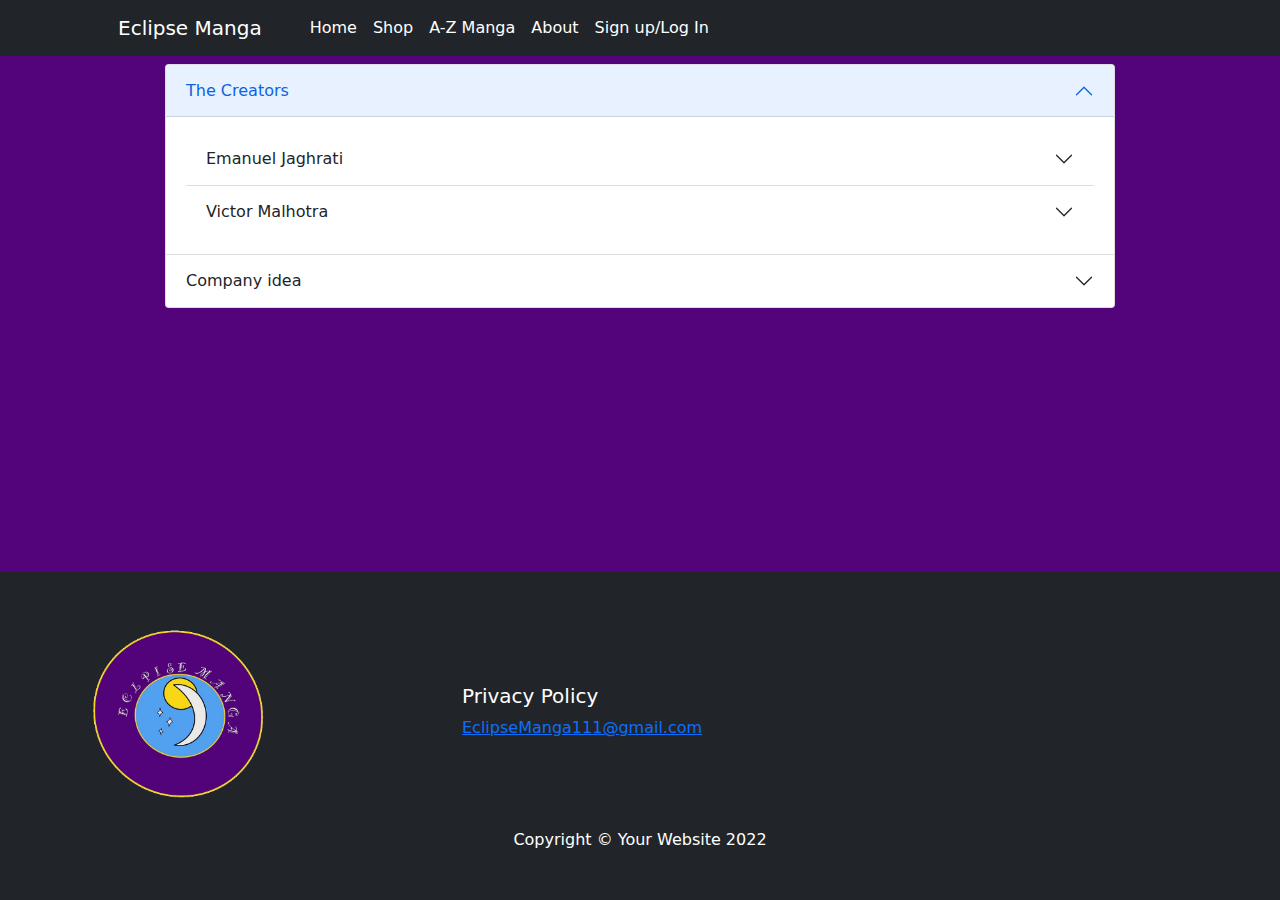
<file: about.html>
<!DOCTYPE html>
<html lang="en">

<head>
    <meta charset="utf-8" />
    <meta name="viewport" content="width=device-width, initial-scale=1, shrink-to-fit=no" />
    <meta name="description" content="" />
    <meta name="author" content="" />
    <title>Eclipse Manga reader/About us</title>
    <!-- Favicon-->
    <link rel="icon" type="image/x-icon" href="assets/favicon.ico" />
    <!-- Bootstrap-->
    <link href="https://cdn.jsdelivr.net/npm/bootstrap-icons@1.5.0/font/bootstrap-icons.css" rel="stylesheet" />
    <link href="https://cdn.jsdelivr.net/npm/bootstrap@5.1.3/dist/css/bootstrap.min.css" rel="stylesheet" integrity="sha384-1BmE4kWBq78iYhFldvKuhfTAU6auU8tT94WrHftjDbrCEXSU1oBoqyl2QvZ6jIW3" crossorigin="anonymous">
    <!-- Core theme CSS (includes Bootstrap)-->
    <link href="css/main.css" rel="stylesheet" />
</head>

<body class="d-flex flex-column min-vh-100">
    <!-- Navigation-->
    <nav class="navbar navbar-expand-lg navbar-dark bg-dark">
        <div class="container px-4 px-lg-5">
            <a class="navbar-brand" href="#!">Eclipse Manga</a>
            <button class="navbar-toggler" type="button" data-bs-toggle="collapse" data-bs-target="#navbarSupportedContent" aria-controls="navbarSupportedContent" aria-expanded="false" aria-label="Toggle navigation">
      <span class="navbar-toggler-icon"></span>
    </button>
            </button>
            <div class="collapse navbar-collapse" id="navbarSupportedContent">
                <ul class="navbar-nav me-auto mb-2 mb-lg-0 ms-lg-4">
                     <li class="nav-item">
                        <a class="nav-link active" aria-current="page" href="index.html">Home</a>
                    </li>
                    <li class="nav-item"><a class="nav-link active" href="store_homepage.html">Shop</a></li>
                    <li class="nav-item">
                        <a class="nav-link active" href="AZ_Manga.html">A-Z Manga</a>
                    </li>
                    <li class="nav-item">
                        <a class="nav-link active" href="about.html">About</a>
                    </li>
                    <li class="nav-item">
                        <a class="nav-link active" href="sign_in_log.html">Sign up/Log In</a>
                    </li>
                </ul>
                </form>
            </div>
        </div>
    </nav>
    <div class="container d-flex align-items-center justify-content-center">
        <div class="accordion py-2" id="accordionPanelsStayOpenExample" style="width:950px">
            <div class="accordion-item">
                <h2 class="accordion-header" id="panelsStayOpen-headingOne">
                    <button class="accordion-button" type="button" data-bs-toggle="collapse" data-bs-target="#panelsStayOpen-collapseOne" aria-expanded="true" aria-controls="panelsStayOpen-collapseOne">
        The Creators
      </button>
                </h2>
                <div id="panelsStayOpen-collapseOne" class="accordion-collapse collapse show" aria-labelledby="panelsStayOpen-headingOne">
                    <div class="accordion-body">
                        <div class="accordion accordion-flush" id="accordionFlushExample">
                            <div class="accordion-item">
                                <h2 class="accordion-header" id="flush-headingOne">
                                    <button class="accordion-button collapsed" type="button" data-bs-toggle="collapse" data-bs-target="#flush-collapseOne" aria-expanded="false" aria-controls="flush-collapseOne">
        Emanuel Jaghrati
      </button>
                                </h2>
                                <div id="flush-collapseOne" class="accordion-collapse collapse" aria-labelledby="flush-headingOne" data-bs-parent="#accordionFlushExample">
                                    <div class="accordion-body">
                                        The reason why i co-founded the idea with my pal Victor and made the foundation for this company. Although there were struggles we made it through the harsh times and made this playful website to also allow people to see the creations to be view and bought
                                        by the people and enjoyed by them as well.
                                    </div>
                                </div>
                            </div>
                            <div class="accordion-item">
                                <h2 class="accordion-header" id="flush-headingTwo">
                                    <button class="accordion-button collapsed" type="button" data-bs-toggle="collapse" data-bs-target="#flush-collapseTwo" aria-expanded="false" aria-controls="flush-collapseTwo">
        Victor Malhotra
      </button>
                                </h2>
                                <div id="flush-collapseTwo" class="accordion-collapse collapse" aria-labelledby="flush-headingTwo" data-bs-parent="#accordionFlushExample">
                                    <div class="accordion-body">I had went on with the idea because my friend Emanuel Jaghrati proposed it and fought for it and I decided to follow along with him. I then got engrossed to the idea when he shoed me a manhua and I got hooked right
                                        away. I believe this website can make money but also expand my jQuery, JSON, and Js skills. I will also be taking how to manipulate JSON with ease and create a store.</div>
                                </div>
                            </div>
                        </div>
                    </div>
                </div>
            </div>
            <div class="accordion-item">
                <h2 class="accordion-header" id="panelsStayOpen-headingTwo">
                    <button class="accordion-button collapsed" type="button" data-bs-toggle="collapse" data-bs-target="#panelsStayOpen-collapseTwo" aria-expanded="false" aria-controls="panelsStayOpen-collapseTwo">
        Company idea
      </button>
                </h2>
                <div id="panelsStayOpen-collapseTwo" class="accordion-collapse collapse" aria-labelledby="panelsStayOpen-headingTwo">
                    <div class="accordion-body">
                        <strong>This is the main standing idea of our company and the ideal that we will hold through the years.</strong> We as a company will emphasize that our group will work hand and hand with it's customers and people to make and
                        give quality services and distribution of our product.
                    </div>
                </div>
            </div>
        </div>
    </div>



    <footer class="py-5 bg-dark mt-auto" style="border: none;">
        <div class="container" style="border: none;">
            <div class="card text-white bg-dark mb-3 w-100" style="border: none;">
                <div class="row no-gutters" style="border: none;">
                    <div class="col-md-4" style="border: none;">
                        <img src="./imgs/Logo.png" style="height: 12rem;" alt="..">
                    </div>
                    <div class="col-md-8" style="border: none;">
                        <div class="card text-white bg-dark mb-3" style="max-width: 100%; border: none;">
                            <h5 class="card-title center-pal">Privacy Policy</h5>
                            <p class="card-text text-cool-aid"><a href="mailto:eclipsemanga111@gmail.com" id="mail_link">EclipseManga111@gmail.com</a></p>

                        </div>
                    </div>
                </div>
            </div>
            <p class="m-0 text-center text-white">
                Copyright &copy; Your Website 2022
            </p>
        </div>
    </footer>
    <script src="js/nav.js"></script>

    <script src="https://cdn.jsdelivr.net/npm/bootstrap@5.1.3/dist/js/bootstrap.bundle.min.js" integrity="sha384-ka7Sk0Gln4gmtz2MlQnikT1wXgYsOg+OMhuP+IlRH9sENBO0LRn5q+8nbTov4+1p" crossorigin="anonymous"></script>
    <!-- <script>
        $(document).bind("contextmenu", function(e) {
            e.preventDefault();
        });
        $(document).keydown(function(e) {
            if (e.which === 123) {
                return false;
            }
        });
    </script> -->
</body>

</html>
</file>
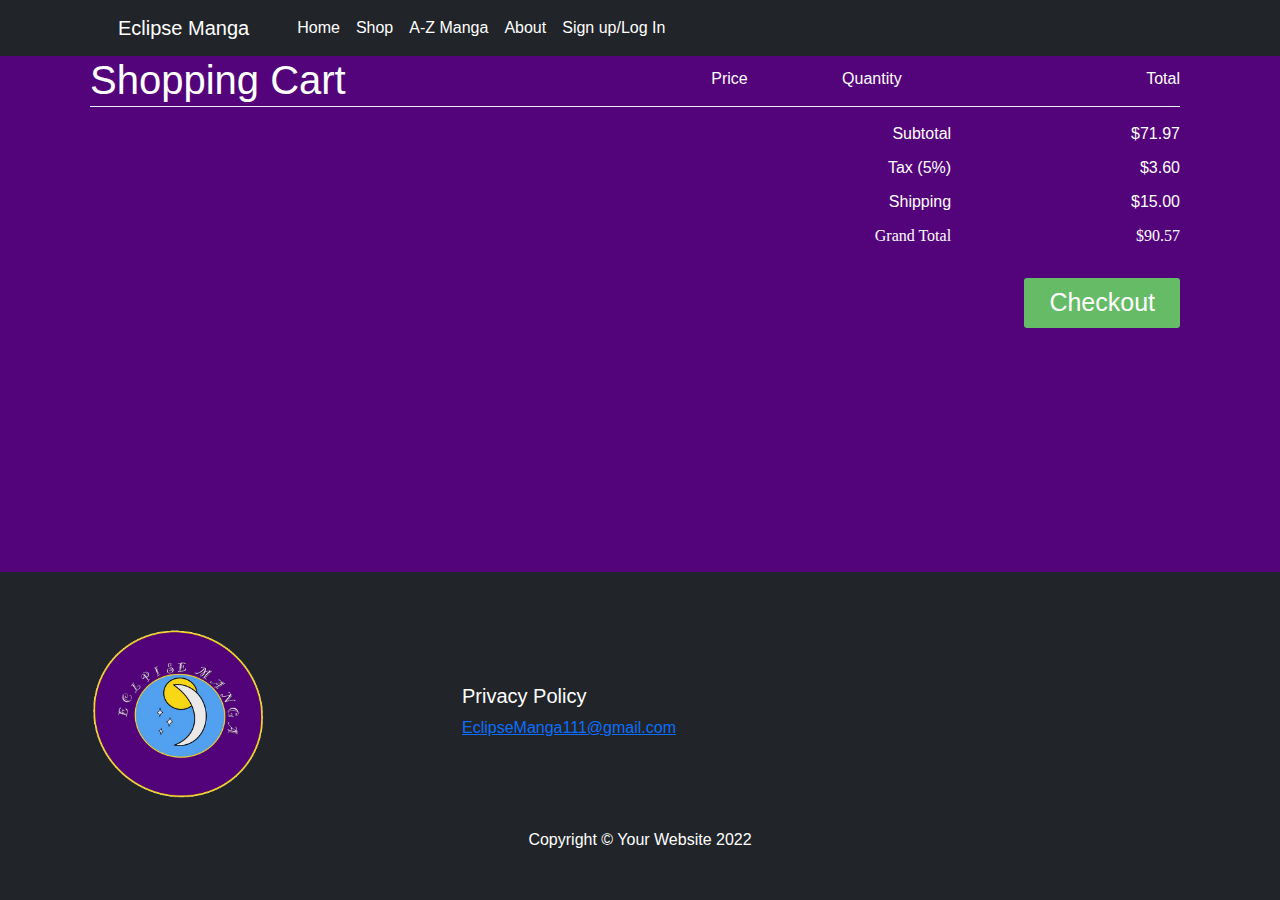
<file: Main_cart.html>
<!DOCTYPE html>
<html lang="en">

<head>
    <meta charset="utf-8" />
    <meta name="viewport" content="width=device-width, initial-scale=1, shrink-to-fit=no" />
    <meta name="description" content="" />
    <meta name="author" content="" />
    <title>Eclipse Manga reader</title>
    <!-- Favicon-->
    <link rel="icon" type="image/x-icon" href="assets/favicon.ico" />
    <!-- Bootstrap-->
    <link href="https://cdn.jsdelivr.net/npm/bootstrap-icons@1.5.0/font/bootstrap-icons.css" rel="stylesheet" />
    <link href="https://cdn.jsdelivr.net/npm/bootstrap@5.1.3/dist/css/bootstrap.min.css" rel="stylesheet" integrity="sha384-1BmE4kWBq78iYhFldvKuhfTAU6auU8tT94WrHftjDbrCEXSU1oBoqyl2QvZ6jIW3" crossorigin="anonymous">
    <!-- Core theme CSS (includes Bootstrap)-->
    <link href="css/main.css" rel="stylesheet" />
    <link href="css/cart.css" rel="stylesheet" />
    <script src="https://code.jquery.com/jquery-3.6.0.js" integrity="sha256-H+K7U5CnXl1h5ywQfKtSj8PCmoN9aaq30gDh27Xc0jk=" crossorigin="anonymous"></script>
</head>

<body class="d-flex flex-column min-vh-100" onload="">
    <!-- Navigation-->
    <nav class="navbar navbar-expand-lg navbar-dark bg-dark">
        <div class="container px-4 px-lg-5">
            <a class="navbar-brand" href="#!">Eclipse Manga</a>
            <button class="navbar-toggler" type="button" data-bs-toggle="collapse" data-bs-target="#navbarSupportedContent" aria-controls="navbarSupportedContent" aria-expanded="false" aria-label="Toggle navigation">
      <span class="navbar-toggler-icon"></span>
    </button>
            </button>
            <div class="collapse navbar-collapse" id="navbarSupportedContent">
                <ul class="navbar-nav me-auto mb-2 mb-lg-0 ms-lg-4">
                     <li class="nav-item">
                        <a class="nav-link active" aria-current="page" href="index.html">Home</a>
                    </li>
                    <li class="nav-item"><a class="nav-link active" href="store_homepage.html">Shop</a></li>
                    <li class="nav-item">
                        <a class="nav-link active" href="AZ_Manga.html">A-Z Manga</a>
                    </li>
                    <li class="nav-item">
                        <a class="nav-link active" href="about.html">About</a>
                    </li>
                    <li class="nav-item">
                        <a class="nav-link active" href="sign_in_log.html">Sign up/Log In</a>
                    </li>
                </ul>
                </form>
            </div>
        </div>
    </nav>
    <!-- Header-->
    <div class="container padded">

    <h1>Shopping Cart</h1>

    <div class="shopping-cart">

        <div class="column-labels">
            <label class="product-image">Image</label>
            <label class="product-details">Product</label>
            <label class="product-price">Price</label>
            <label class="product-quantity">Quantity</label>
            <label class="product-removal">Remove</label>
            <label class="product-line-price">Total</label>
        </div>

        <div id="Items">

        </div>
        <script>
            $.getJSON(`https://demonlord6661.github.io/Eclipse-Manga-Prime/JSON/Cart.json`, function (item) {
  for (var i = 0; i < item.Items.length; i++) {
    var name=item.Items[i].name;
    var price=parseFloat(item.Items[i].price).toFixed(2);
    var img = item.Items[i].img;
    var stock = item.Items[i].stock;
    document.getElementById("Items").innerHTML += `<div class="product">
            <div class="product-image">
                <img src="${img}">
            </div>
            <div class="product-details">
                <div class="product-title">${name}</div>
            </div>
            <div class="product-price">${price}</div>
            <div class="product-quantity">
                <input type="number" value="2" min="1" max="${stock}">
            </div>
            <div class="product-removal">
                <button class="remove-product">
        Remove
      </button>
            </div>
            <div class="product-line-price">25.98</div>
        </div>`
  }
});
        </script>

        <div class="totals">
            <div class="totals-item">
                <label>Subtotal</label>
                <div class="totals-value" id="cart-subtotal">71.97</div>
            </div>
            <div class="totals-item">
                <label>Tax (5%)</label>
                <div class="totals-value" id="cart-tax">3.60</div>
            </div>
            <div class="totals-item">
                <label>Shipping</label>
                <div class="totals-value" id="cart-shipping">15.00</div>
            </div>
            <div class="totals-item totals-item-total">
                <label>Grand Total</label>
                <div class="totals-value" id="cart-total">90.57</div>
            </div>
        </div>

        <button class="checkout">Checkout</button>

    </div>
    </div>

    <!-- Footer-->
    <footer class="py-5 bg-dark mt-auto" style="border: none;">
        <div class="container" style="border: none;">
            <div class="card text-white bg-dark mb-3 w-100" style="border: none;">
                <div class="row no-gutters" style="border: none;">
                    <div class="col-md-4" style="border: none;">
                        <img src="./imgs/Logo.png" style="height: 12rem;" alt="..">
                    </div>
                    <div class="col-md-8" style="border: none;">
                        <div class="card text-white bg-dark mb-3" style="max-width: 100%; border: none;">
                            <h5 class="card-title center-pal">Privacy Policy</h5>
                            <p class="card-text text-cool-aid"><a href="mailto:eclipsemanga111@gmail.com" id="mail_link">EclipseManga111@gmail.com</a></p>

                        </div>
                    </div>
                </div>
            </div>
            <p class="m-0 text-center text-white">
                Copyright &copy; Your Website 2022
            </p>
        </div>
    </footer>
    <script src="js/nav.js"></script>
    <!-- Bootstrap core JS-->
    <script src="https://cdn.jsdelivr.net/npm/bootstrap@5.1.3/dist/js/bootstrap.bundle.min.js" integrity="sha384-ka7Sk0Gln4gmtz2MlQnikT1wXgYsOg+OMhuP+IlRH9sENBO0LRn5q+8nbTov4+1p" crossorigin="anonymous"></script>
    <script src="js/cart.js"></script>
    <!-- Core theme JS-->
    <!-- <script>
    $(document).bind("contextmenu",function(e) { 
      e.preventDefault();
      });
      $(document).keydown(function(e){
        if(e.which === 123){
          return false;
         }
        });
</script> -->
</body>

</html>
</file>
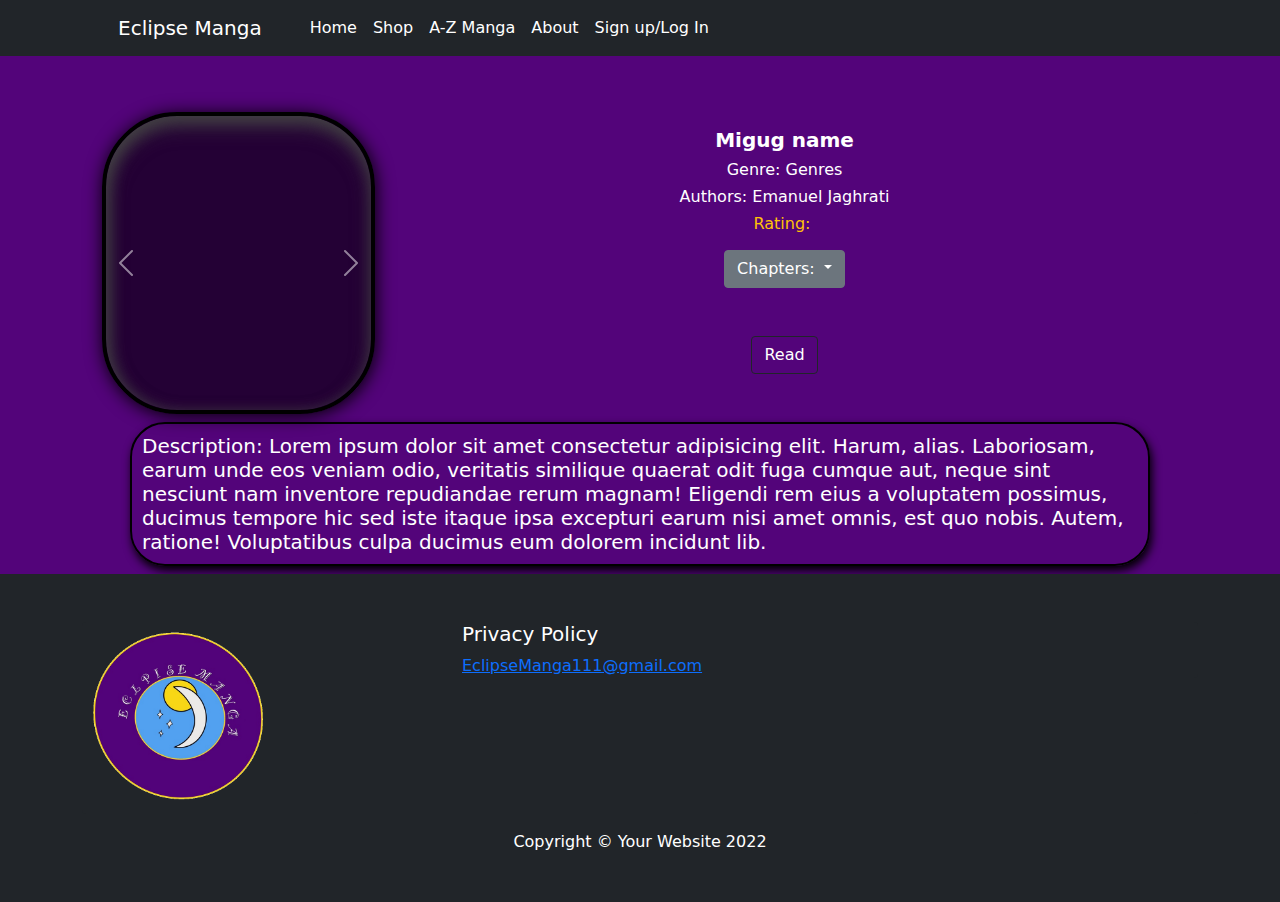
<file: migug.html>
<!DOCTYPE html>
<html lang="en">

<head>
    <meta charset="utf-8" />
    <meta name="viewport" content="width=device-width, initial-scale=1, shrink-to-fit=no" />
    <meta name="description" content="" />
    <meta name="author" content="" />
    <title>Eclipse Manga reader/Migug's</title>
    <!-- Favicon-->
    <link rel="icon" type="image/x-icon" href="assets/favicon.ico" />
    <!-- Bootstrap icons-->
    <link href="https://cdn.jsdelivr.net/npm/bootstrap-icons@1.5.0/font/bootstrap-icons.css" rel="stylesheet" />
    <link href="https://cdn.jsdelivr.net/npm/bootstrap@5.1.3/dist/css/bootstrap.min.css" rel="stylesheet" integrity="sha384-1BmE4kWBq78iYhFldvKuhfTAU6auU8tT94WrHftjDbrCEXSU1oBoqyl2QvZ6jIW3" crossorigin="anonymous">
    <!-- Core theme CSS (includes Bootstrap)-->
    <link href="css/store_style.css" rel="stylesheet" />
    <link rel="stylesheet" href="css/store_item.css">
    <script src="https://code.jquery.com/jquery-3.6.0.js" integrity="sha256-H+K7U5CnXl1h5ywQfKtSj8PCmoN9aaq30gDh27Xc0jk=" crossorigin="anonymous"></script>
</head>

<body class="d-flex flex-column min-vh-100">
    <script src="js/migug.js"></script>
    <!-- Navigation-->
    <nav class="navbar navbar-expand-lg navbar-dark bg-dark">
        <div class="container px-4 px-lg-5">
            <a class="navbar-brand" href="#!">Eclipse Manga</a>
            <button class="navbar-toggler" type="button" data-bs-toggle="collapse" data-bs-target="#navbarSupportedContent" aria-controls="navbarSupportedContent" aria-expanded="false" aria-label="Toggle navigation">
      <span class="navbar-toggler-icon"></span>
    </button>
            </button>
            <div class="collapse navbar-collapse" id="navbarSupportedContent">
                <ul class="navbar-nav me-auto mb-2 mb-lg-0 ms-lg-4">
                     <li class="nav-item">
                        <a class="nav-link active" aria-current="page" href="index.html">Home</a>
                    </li>
                    <li class="nav-item"><a class="nav-link active" href="store_homepage.html">Shop</a></li>
                    <li class="nav-item">
                        <a class="nav-link active" href="AZ_Manga.html">A-Z Manga</a>
                    </li>
                    <li class="nav-item">
                        <a class="nav-link active" href="about.html">About</a>
                    </li>
                    <li class="nav-item">
                        <a class="nav-link active" href="sign_in_log.html">Sign up/Log In</a>
                    </li>
                </ul>
                </form>
            </div>
        </div>
    </nav>
    <!-- Section-->
    <section>
        <!--<span class="border border-dark">-->
        <div class="container px-4 px-lg-5 mt-5 ">
            <div class="
                    row
                    gx-4 gx-lg-5
                    row-cols-2 row-cols-md-3 row-cols-xl-4
                    justify-content-center
                    
                  ">
                <div id="carouselExampleInterval" class="carousel slide transparent_black m-2" data-bs-ride="carousel">
                    <div class="carousel-inner">
                        <div class="carousel-item active" data-bs-interval="10000" id="migug_image_one">
                        </div>
                        <div class="carousel-item" data-bs-interval="2000" id="migug_image_two">
                        </div>
                        <div class="carousel-item" id="migug_image_three">
                        </div>
                    </div>
                    <button class="carousel-control-prev" type="button" data-bs-target="#carouselExampleInterval" data-bs-slide="prev">
    <span class="carousel-control-prev-icon" aria-hidden="true"></span>
    <span class="visually-hidden">Previous</span>
  </button>
                    <button class="carousel-control-next" type="button" data-bs-target="#carouselExampleInterval" data-bs-slide="next">
    <span class="carousel-control-next-icon" aria-hidden="true"></span>
    <span class="visually-hidden">Next</span>
  </button>
                </div>
                <!-- Product details-->
                <div class="card-body p-4">
                    <div class="text-center">
                        <!-- Product name-->
                        <h5 class="fw-bolder text-color" id="migug_name">Migug name</h5>
                        <!-- Product reviews-->
                        <h6 class="text-color" id="migug_genre">Genre: Genres</h6>
                        <h6 class="text-color" id="migug_authors">Authors: Emanuel Jaghrati</h6>

                        <div class="d-flex justify-content-center small text-warning mb-2" id="migug_rating">
                            <h6>Rating:&nbsp;</h6>
                            <div id="migug_rating"> </div>
                        </div>
                        <div class="dropdown pal">
                            <button class="btn btn-secondary dropdown-toggle" type="button" id="dropdownMenuButton1" data-bs-toggle="dropdown" aria-expanded="false">
    Chapters:
  </button>
                            <ul class="dropdown-menu" aria-labelledby="dropdownMenuButton1" id="migug_chapters">

                            </ul>
                        </div>

                    </div>
                    <!-- Product actions-->
                    <div class="card-footer p-4 pt-0 border-top-0 bg-transparent">
                        <div class="text-center">
                            <br>
                            <br>
                            <a class="btn btn-outline-dark mt-auto text-color" href="#">
                    Read
                  </a>
                        </div>
                    </div>
                </div>
            </div>
            <div class="container d-flex align-items-center justify-content-center">
                <h5 class="description text-color" id="migug_description">Description: Lorem ipsum dolor sit amet consectetur adipisicing elit. Harum, alias. Laboriosam, earum unde eos veniam odio, veritatis similique quaerat odit fuga cumque aut, neque sint nesciunt nam inventore repudiandae rerum magnam! Eligendi
                    rem eius a voluptatem possimus, ducimus tempore hic sed iste itaque ipsa excepturi earum nisi amet omnis, est quo nobis. Autem, ratione! Voluptatibus culpa ducimus eum dolorem incidunt lib.</h5>
            </div>
        </div>
        </div>
    </section>
    <!-- Footer-->
    <footer class="py-5 bg-dark mt-auto" style="border: none;">
        <div class="container" style="border: none;">
            <div class="card text-white bg-dark mb-3 w-100" style="border: none;">
                <div class="row no-gutters" style="border: none;">
                    <div class="col-md-4" style="border: none;">
                        <img src="./imgs/Logo.png" style="height: 12rem;" alt="..">
                    </div>
                    <div class="col-md-8" style="border: none;">
                        <div class="card text-white bg-dark mb-3" style="max-width: 100%; border: none;">
                            <h5 class="card-title center-pal">Privacy Policy</h5>
                            <p class="card-text text-cool-aid"><a href="mailto:eclipsemanga111@gmail.com" id="mail_link">EclipseManga111@gmail.com</a></p>

                        </div>
                    </div>
                </div>
            </div>
            <p class="m-0 text-center text-white">
                Copyright &copy; Your Website 2022
            </p>
        </div>
    </footer>
    <script src="js/nav.js"></script>
    <!-- Bootstrap core JS-->
    <script src="https://cdn.jsdelivr.net/npm/bootstrap@5.1.3/dist/js/bootstrap.bundle.min.js" integrity="sha384-ka7Sk0Gln4gmtz2MlQnikT1wXgYsOg+OMhuP+IlRH9sENBO0LRn5q+8nbTov4+1p" crossorigin="anonymous"></script>
    <!-- Core theme JS-->
    <!-- <script>
        $(document).bind("contextmenu", function(e) {
            e.preventDefault();
        });
        $(document).keydown(function(e) {
            if (e.which === 123) {
                return false;
            }
        });
    </script> -->

</body>

</html>
</file>
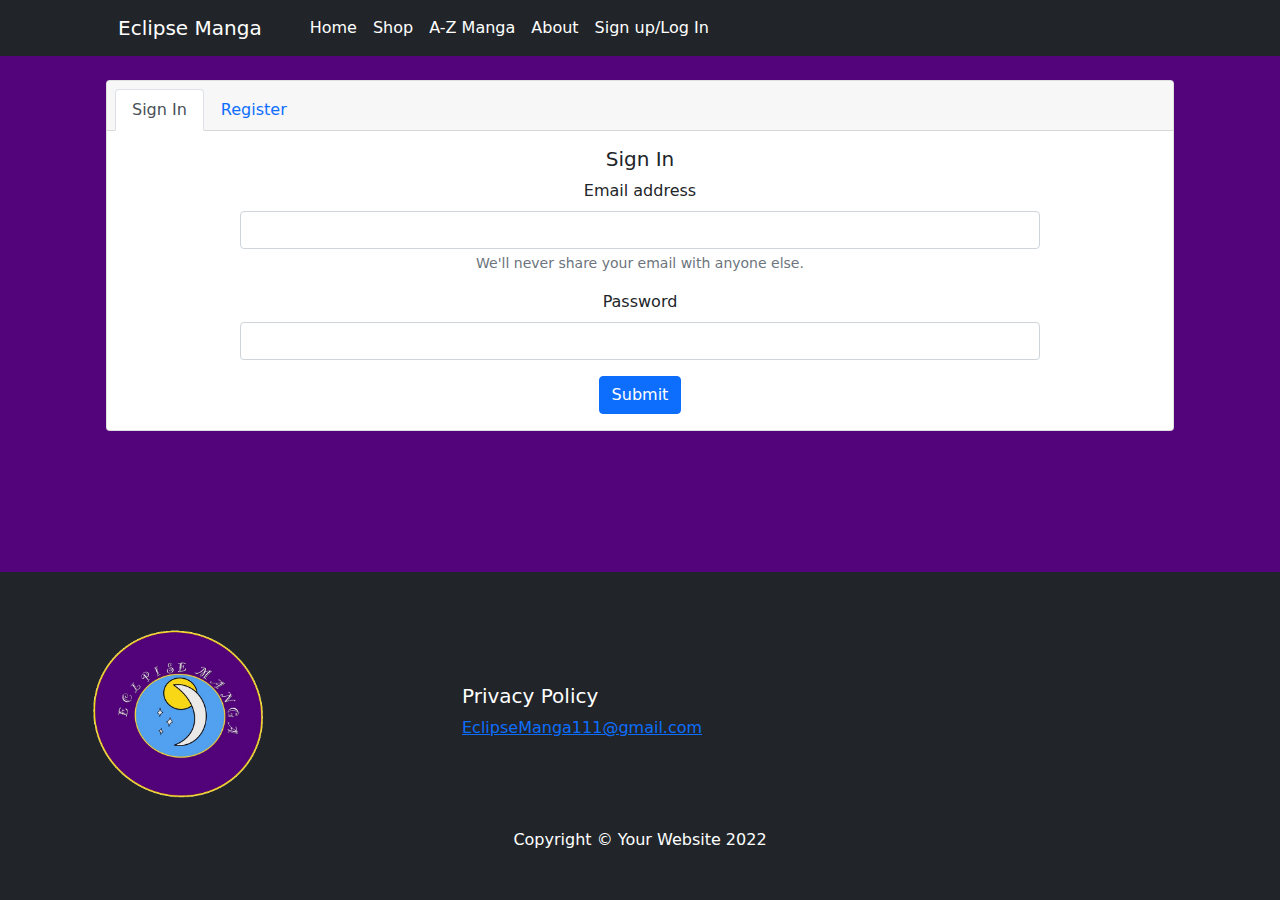
<file: sign_in_log.html>
<!DOCTYPE html>
<html lang="en">

<head>
    <meta charset="utf-8" />
    <meta name="viewport" content="width=device-width, initial-scale=1, shrink-to-fit=no" />
    <meta name="description" content="" />
    <meta name="author" content="" />
    <title>Eclipse Manga reader</title>
    <!-- Favicon-->
    <link rel="icon" type="image/x-icon" href="assets/favicon.ico" />
    <!-- Bootstrap-->
    <link href="https://cdn.jsdelivr.net/npm/bootstrap-icons@1.5.0/font/bootstrap-icons.css" rel="stylesheet" />
    <link href="https://cdn.jsdelivr.net/npm/bootstrap@5.1.3/dist/css/bootstrap.min.css" rel="stylesheet" integrity="sha384-1BmE4kWBq78iYhFldvKuhfTAU6auU8tT94WrHftjDbrCEXSU1oBoqyl2QvZ6jIW3" crossorigin="anonymous">
    <!-- Core theme CSS (includes Bootstrap)-->
    <link href="css/main.css" rel="stylesheet" />
</head>

<body class="d-flex flex-column min-vh-100">
    <!-- Navigation-->
    <nav class="navbar navbar-expand-lg navbar-dark bg-dark">
        <div class="container px-4 px-lg-5">
            <a class="navbar-brand" href="#!">Eclipse Manga</a>
            <button class="navbar-toggler" type="button" data-bs-toggle="collapse" data-bs-target="#navbarSupportedContent" aria-controls="navbarSupportedContent" aria-expanded="false" aria-label="Toggle navigation">
      <span class="navbar-toggler-icon"></span>
    </button>
            </button>
            <div class="collapse navbar-collapse" id="navbarSupportedContent">
                <ul class="navbar-nav me-auto mb-2 mb-lg-0 ms-lg-4">
                     <li class="nav-item">
                        <a class="nav-link active" aria-current="page" href="index.html">Home</a>
                    </li>
                    <li class="nav-item"><a class="nav-link active" href="store_homepage.html">Shop</a></li>
                    <li class="nav-item">
                        <a class="nav-link active" href="AZ_Manga.html">A-Z Manga</a>
                    </li>
                    <li class="nav-item">
                        <a class="nav-link active" href="about.html">About</a>
                    </li>
                    <li class="nav-item">
                        <a class="nav-link active" href="sign_in_log.html">Sign up/Log In</a>
                    </li>
                </ul>
                </form>
            </div>
        </div>
    </nav>



    <div class="container d-flex align-items-center justify-content-center">
        <div class="m-4" style="width: 1550px;">
            <div class="card text-center">
                <div class="card-header">
                    <ul class="nav nav-tabs card-header-tabs" id="myTab">
                        <li class="nav-item">
                            <a href="#home" class="nav-link active" data-bs-toggle="tab">Sign In</a>
                        </li>
                        <li class="nav-item">
                            <a href="#profile" class="nav-link" data-bs-toggle="tab">Register</a>
                        </li>

                    </ul>
                </div>
                <div class="card-body">
                    <div class="tab-content">
                        <div class="tab-pane fade show active" id="home">
                            <h5 class="card-title">Sign In</h5>

                            <div class="container d-flex align-items-center justify-content-center">

                                <p class="card-text">
                                    <form action="#" style="width: 50em;">
                                        <div class="mb-3">
                                            <label for="exampleInputEmail1" class="form-label">Email address</label>
                                            <input type="email" class="form-control" id="exampleInputEmail1" aria-describedby="emailHelp">
                                            <div id="emailHelp" class="form-text">We'll never share your email with anyone else.</div>
                                        </div>
                                        <div class="mb-3">
                                            <label for="exampleInputPassword1" class="form-label">Password</label>
                                            <input type="password" class="form-control" id="exampleInputPassword1">
                                        </div>
                                        <button type="submit" class="btn btn-primary">Submit</button>
                                    </form>
                                </p>
                            </div>

                        </div>
                        <div class="tab-pane fade" id="profile">
                            <h5 class="card-title">Register</h5>
                            <p class="card-text">
                                <div class="container d-flex align-items-center justify-content-center">

                                    <p class="card-text">
                                        <form action="#" style="width: 50em;">
                                            <div class="mb-3">
                                                <label for="exampleInputEmail2" class="form-label">Email address</label>
                                                <input type="email" class="form-control" id="exampleInputEmail2" aria-describedby="emailHelp">
                                                <div id="emailHelp" class="form-text">We'll never share your email with anyone else.</div>
                                            </div>
                                            <div class="mb-3">
                                                <label for="exampleInputPassword2" class="form-label">Password</label>
                                                <input type="password" class="form-control" id="exampleInputPassword2">
                                            </div>
                                            <div class="mb-3">
                                                <label for="exampleInputConfirmPassword2" class="form-label">Confirm Password</label>
                                                <input type="password" class="form-control" id="exampleInputConfirmPassword2">
                                            </div>
                                            <button type="submit" class="btn btn-primary">Submit</button>
                                        </form>
                                    </p>
                                </div>
                            </p>
                        </div>
                    </div>
                </div>
            </div>
        </div>

    </div>
    <footer class="py-5 bg-dark mt-auto" style="border: none;">
        <div class="container" style="border: none;">
            <div class="card text-white bg-dark mb-3 w-100" style="border: none;">
                <div class="row no-gutters" style="border: none;">
                    <div class="col-md-4" style="border: none;">
                        <img src="./imgs/Logo.png" style="height: 12rem;" alt="..">
                    </div>
                    <div class="col-md-8" style="border: none;">
                        <div class="card text-white bg-dark mb-3" style="max-width: 100%; border: none;">
                            <h5 class="card-title center-pal">Privacy Policy</h5>
                            <p class="card-text text-cool-aid"><a href="mailto:eclipsemanga111@gmail.com" id="mail_link">EclipseManga111@gmail.com</a></p>

                        </div>
                    </div>
                </div>
            </div>
            <p class="m-0 text-center text-white">
                Copyright &copy; Your Website 2022
            </p>
        </div>
    </footer>
    <script src="js/nav.js"></script>

    <script src="https://cdn.jsdelivr.net/npm/bootstrap@5.1.3/dist/js/bootstrap.bundle.min.js" integrity="sha384-ka7Sk0Gln4gmtz2MlQnikT1wXgYsOg+OMhuP+IlRH9sENBO0LRn5q+8nbTov4+1p" crossorigin="anonymous"></script>
    <!-- <script>
        $(document).bind("contextmenu", function(e) {
            e.preventDefault();
        });
        $(document).keydown(function(e) {
            if (e.which === 123) {
                return false;
            }
        });
    </script> -->
</body>

</html>
</file>
<file: css/cart.css>
/*
I wanted to go with a mobile first approach, but it actually lead to more verbose CSS in this case, so I've gone web first. Can't always force things...

Side note: I know that this style of nesting in SASS doesn't result in the most performance efficient CSS code... but on the OCD/organizational side, I like it.
*/
/* Global settings */
/* Global "table" column settings */
.product-image {
  float: left;
  width: 20%; }

.product-details {
  float: left;
  width: 37%; }

.product-price {
  float: left;
  width: 12%; }

.product-quantity {
  float: left;
  width: 10%; }

.product-removal {
  float: left;
  width: 9%; }

.product-line-price {
  float: left;
  width: 12%;
  text-align: right; }

/* This is used as the traditional .clearfix class */
.group:before, .shopping-cart:before,
.column-labels:before,
.product:before,
.totals-item:before,
.group:after,
.shopping-cart:after,
.column-labels:after,
.product:after,
.totals-item:after {
  content: '';
  display: table; }

.group:after, .shopping-cart:after,
.column-labels:after,
.product:after,
.totals-item:after {
  clear: both; }

.group, .shopping-cart,
.column-labels,
.product,
.totals-item {
  zoom: 1; }

/* Apply clearfix in a few places */
/* Apply dollar signs */
.product .product-price:before,
.product .product-line-price:before,
.totals-value:before {
  content: '$'; }

/* Body/Header stuff */
body {
  
  font-family: "HelveticaNeue-Light", "Helvetica Neue Light", "Helvetica Neue", Helvetica, Arial, sans-serif;
  font-weight: 100;
color:white 
}

.padded{
  padding: 0px 30px 30px 20px;
}

h1 {
  font-weight: 100; }

label {
  color: rgb(255, 253, 253); }

.shopping-cart {
  margin-top: -45px; }

/* Column headers */
.column-labels label {
  padding-bottom: 15px;
  margin-bottom: 15px;
  border-bottom: 1px solid #eee; }

.column-labels .product-image,
.column-labels .product-details,
.column-labels .product-removal {
  text-indent: -9999px; }

/* Product entries */
.product {
  margin-bottom: 20px;
  padding-bottom: 10px;
  border-bottom: 1px solid #eee; }
  .product .product-image {
    text-align: center; }
    .product .product-image img {
      width: 100px; }
  .product .product-details .product-title {
    margin-right: 20px;
    font-family: "HelveticaNeue-Medium", "Helvetica Neue Medium"; }
  .product .product-details .product-description {
    margin: 5px 20px 5px 0;
    line-height: 1.4em; }
  .product .product-quantity input {
    width: 40px; }
  .product .remove-product {
    border: 0;
    padding: 4px 8px;
    background-color: #c66;
    color: #fff;
    font-family: "HelveticaNeue-Medium", "Helvetica Neue Medium";
    font-size: 12px;
    border-radius: 3px; }
  .product .remove-product:hover {
    background-color: #a44; }

/* Totals section */
.totals .totals-item {
  float: right;
  clear: both;
  width: 100%;
  margin-bottom: 10px; }
  .totals .totals-item label {
    float: left;
    clear: both;
    width: 79%;
    text-align: right; }
  .totals .totals-item .totals-value {
    float: right;
    width: 21%;
    text-align: right; }

.totals .totals-item-total {
  font-family: "HelveticaNeue-Medium", "Helvetica Neue Medium"; }

.checkout {
  float: right;
  border: 0;
  margin-top: 20px;
  padding: 6px 25px;
  background-color: #6b6;
  color: #fff;
  font-size: 25px;
  border-radius: 3px; }

.checkout:hover {
  background-color: #494; }

/* Make adjustments for tablet */
@media screen and (max-width: 650px) {
  .shopping-cart {
    margin: 0;
    padding-top: 20px;
    border-top: 1px solid #eee; }
  .column-labels {
    display: none; }
  .product-image {
    float: right;
    width: auto; }
    .product-image img {
      margin: 0 0 10px 10px; }
  .product-details {
    float: none;
    margin-bottom: 10px;
    width: auto; }
  .product-price {
    clear: both;
    width: 70px; }
  .product-quantity {
    width: 100px; }
    .product-quantity input {
      margin-left: 20px; }
  .product-quantity:before {
    content: 'x'; }
  .product-removal {
    width: auto; }
  .product-line-price {
    float: right;
    width: 70px; } }

/* Make more adjustments for phone */
@media screen and (max-width: 350px) {
  .product-removal {
    float: right; }
  .product-line-price {
    float: right;
    clear: left;
    width: auto;
    margin-top: 10px; }
  .product .product-line-price:before {
    content: 'Item Total: $'; }
  .totals .totals-item label {
    width: 60%; }
  .totals .totals-item .totals-value {
    width: 40%; } }
</file>
<file: css/store_item.css>
.description {
  width: 190em;
  border: 2px solid black;
  padding: 10px;
  border-radius: 35px;
  box-shadow: 2px 5px 10px black;
}

.transparent_black {
  background-color: rgba(0, 0, 0, 0.562);
  padding: 40px;
  border-radius: 75px;
  border: 4px black solid;
  box-shadow: 1px 2px 18px black, inset 3px 3px 15px rgba(68, 68, 68, 0.788), inset 1px 10px 20px rgba(68, 68, 68, 0.788);
}/*# sourceMappingURL=store_item.css.map */
</file>
